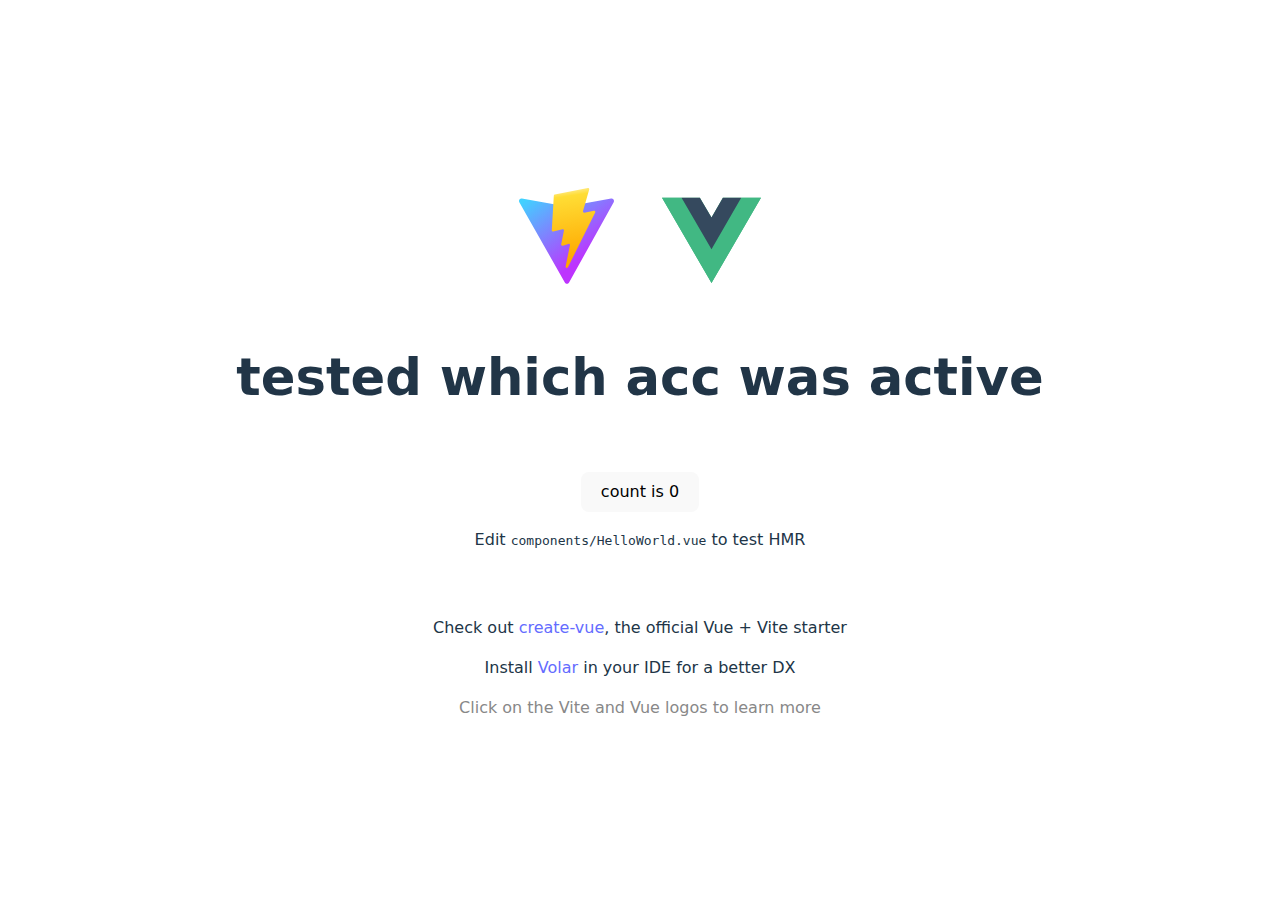
<file: index.html>
<!DOCTYPE html>
<html lang="en">
  <head>
    <meta charset="UTF-8" />
    <link rel="icon" type="image/svg+xml" href="/vite.svg" />
    <meta name="viewport" content="width=device-width, initial-scale=1.0" />
    <title>Vite + Vue</title>
    <script type="module" crossorigin src="/assets/index-bce848a7.js"></script>
    <link rel="stylesheet" href="/assets/index-9a2dabd1.css">
  </head>
  <body>
    <div id="app"></div>
    
  </body>
</html>
</file>
<file: assets/index-9a2dabd1.css>
:root{font-family:Inter,system-ui,Avenir,Helvetica,Arial,sans-serif;line-height:1.5;font-weight:400;color-scheme:light dark;color:#ffffffde;background-color:#242424;font-synthesis:none;text-rendering:optimizeLegibility;-webkit-font-smoothing:antialiased;-moz-osx-font-smoothing:grayscale;-webkit-text-size-adjust:100%}a{font-weight:500;color:#646cff;text-decoration:inherit}a:hover{color:#535bf2}body{margin:0;display:flex;place-items:center;min-width:320px;min-height:100vh}h1{font-size:3.2em;line-height:1.1}button{border-radius:8px;border:1px solid transparent;padding:.6em 1.2em;font-size:1em;font-weight:500;font-family:inherit;background-color:#1a1a1a;cursor:pointer;transition:border-color .25s}button:hover{border-color:#646cff}button:focus,button:focus-visible{outline:4px auto -webkit-focus-ring-color}.card{padding:2em}#app{max-width:1280px;margin:0 auto;padding:2rem;text-align:center}@media (prefers-color-scheme: light){:root{color:#213547;background-color:#fff}a:hover{color:#747bff}button{background-color:#f9f9f9}}.read-the-docs[data-v-a96fa91f]{color:#888}.logo[data-v-79f24b46]{height:6em;padding:1.5em;will-change:filter;transition:filter .3s}.logo[data-v-79f24b46]:hover{filter:drop-shadow(0 0 2em #646cffaa)}.logo.vue[data-v-79f24b46]:hover{filter:drop-shadow(0 0 2em #42b883aa)}
</file>
